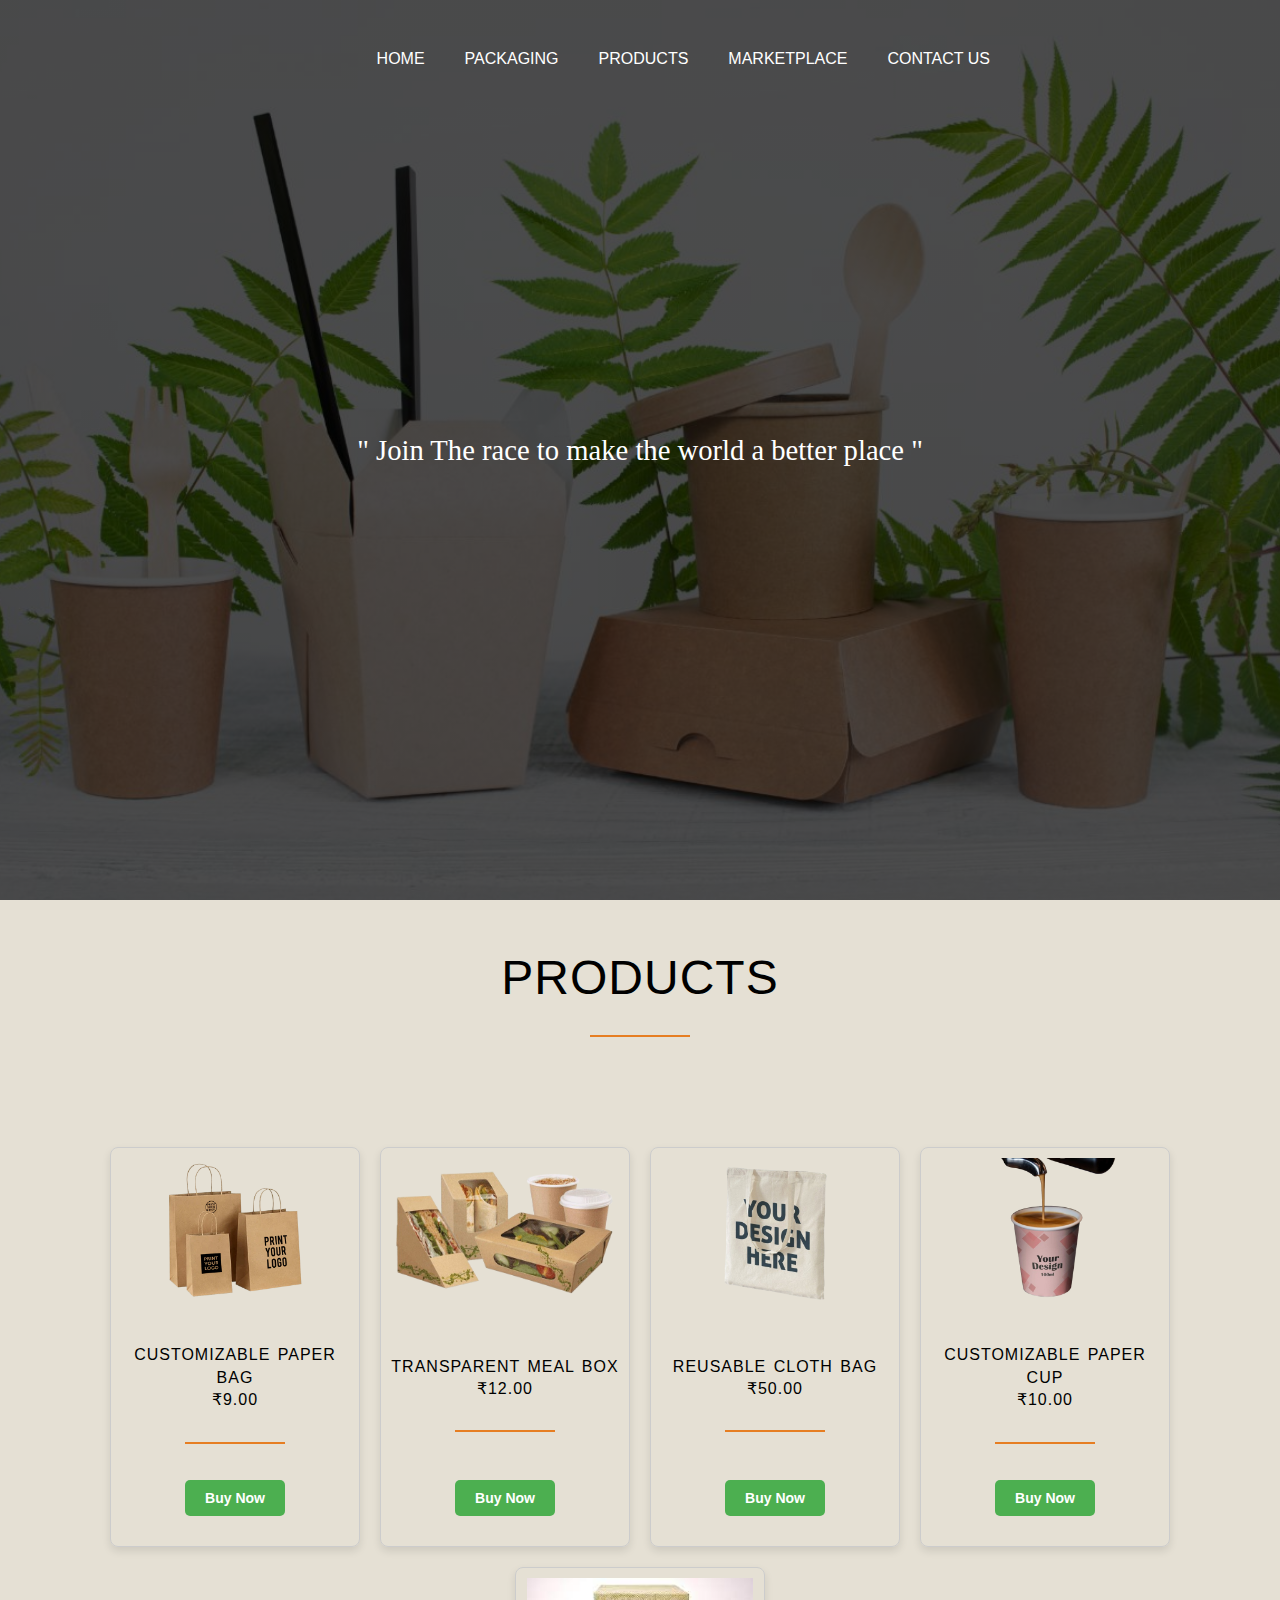
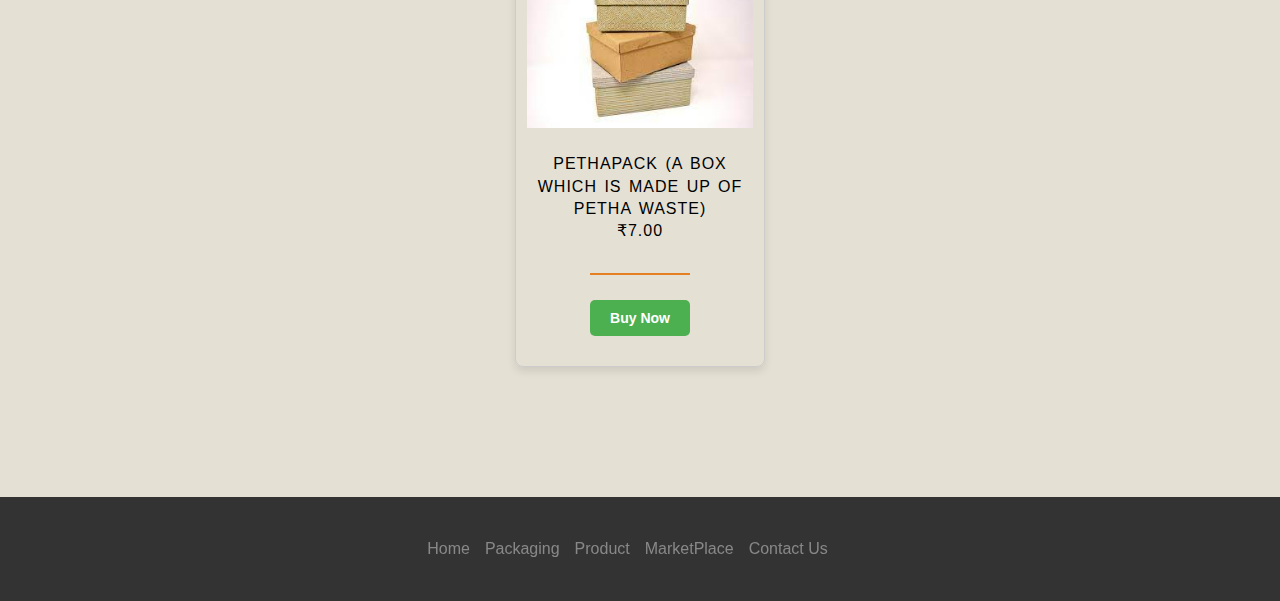
<file: market.html>
<!DOCTYPE html>
<html>

<head>
  <title>Online-Shopping Web</title>
  <link rel="stylesheet" type="text/css" href="market.css">
  <meta charset="utf-8">
  <meta name="viewport" content="width=device-width, initial-scale=1.0">
  <title>Eco-friendly</title>
</head>

<body>
  <header id="home">
    <nav>
      <ul class="main-nav">
        <li><a href="index.html">home</a><span></span></li>
        <li><a href="#package">Packaging</a><span></span></li>
        <li><a href="#product">products</a><span></span></li>
        <li><a href="market.html">MarketPlace</a><span></span></li>
        <li><a href="#contact">Contact Us</a><span></span></li>
      </ul>
    </nav>
    <div class="hero-text-box">
      <P class="quote">" Join The race to make the world a better place "</P>
    </div>
  </header>



  <h2 class="head2" id="product">Products</h2>
  <section id="man">
    <div class="man-row">
      <div class="man-box">
        <img src="resources/img/CustomprintBags_250x250_2x_1.jpg">
        <h2> Customizable paper bag <br>₹9.00</h2>
        <form method="get" action="#">
          <button target="_blank">Buy Now</button>
        </form>
      </div>
      <div class="man-box">
        <img src="resources/img/Trans_mealBox-removebg-preview (1).png">
        <h2>Transparent meal box<br>₹12.00</h2>
        <form method="get" action="#">
          <button target="_blank">Buy Now</button>
        </form>
      </div>
      <div class="man-box">
        <img src="resources/img/resuablebag-removebg-preview.png">
        <h2>Reusable Cloth Bag
          <br>₹50.00</h2>
        <form method="get" action="#">
          <button target="_blank">Buy Now</button>
        </form>
      </div>
      <div class="man-box">
        <img src="resources/img/cup-removebg-preview.png">
        <h2>customizable paper cup<br>₹10.00</h2>
        <form method="get" action="https://www.loopify.world/coconut-shell-container-with-lid-small-spoon-600-ml.html">
          <button target="_blank">Buy Now</button>
        </form>
      </div>
      <div class="man-box">
        <img src="resources/img/cor.jpg">
        <h2>PethaPack (A Box Which is made up of Petha waste)<br>₹7.00</h2>
        <form method="get" action="#">
          <button target="_blank">Buy Now</button>
        </form>
      </div>
    </div>
  </section>
<!-- 
  <section id="women">
    
    <div class="man-row">
      <div class="man-box">
        <img src="resources/img/p6.jpeg">
        <h2>Paper Food Box With Lid – White<br>Rs. 5.80</h2>
        <form method="get" action="https://jehoba.com/product/paper-food-box-with-lid-white/">
          <button target="_blank">Buy Now</button>
        </form>
      </div>
      <div class="man-box">
        <img src="resources/img/resuablebag-removebg-preview.png">
        <h2>Reusable Cloth Bag<br>Rs. 18.00</h2>
        <form method="get" action="https://jehoba.com/product/disposable-paper-tea-flask-white/">
          <button target="_blank">Buy Now</button>
        </form>
      </div>
      <div class="man-box">
        <img src="resources/img/p8.webp">
        <h2>Home Tech Pack of 50 Bamboo Plates<br>Rs. 332</h2>
        <form method="get" action="https://www.flipkart.com/home-tech-pack-50-bamboo-wood-areca-leaf-biodegradable-compostable-100-natural-safe-hygienic-ecofriendly-disposable-10-inch-round-plates-pack-50-dinner-set/p/itm836bcfea47cc3?pid=DNSG5RQVKNAPCAWS&lid=LSTDNSG5RQVKNAPCAWSVKKNWE&marketplace=FLIPKART&cmpid=content_dinner-set_8965229628_gmc">
          <button target="_blank">Buy Now</button>
        </form>
      </div>
      <div class="man-box">
        <img src="resources/img/p9.webp">
        <h2>Biodegradable Garbage Bags Made of Corn Starch (45 Pieces) <br>	
          Rs. 387.00
          </h2>
        <form method="get" action="https://bit.ly/3uhd6NF">
          <button target="_blank">Buy Now</button>
        </form>
      </div>
    </div>
  </section> -->



  <footer>
    <div class="container">
      <div class="footer-nav">
        <ul id="contact">
          <li><a href="#">Home</a></li>
          <li><a href="index.html">Packaging</a></li>
          <li><a href="#products">Product</a></li>
          <li><a href="market.html">MarketPlace</a></li>
          <li><a href="#contact">Contact Us</a></li>
        </ul>
      </div>
      <div class="social-links">
        <a href="https://www.google.com/intl/en-GB/gmail/about/"><i class="fab fa-google-plus-square"></i></a>
      </div>
    </div>
  </footer>
</body>

</html>
</file>
<file: market.css>
*{ padding:0; margin:0; box-sizing: border-box; font-family: sans-serif; }
header{
	width: 100%;
	height: 100vh;
}

html{
	background-color: #e5e0d4;
	scroll-behavior: smooth;
	font-family: "Lato", "Arial", sans-serif;
}
header {
	background-image: linear-gradient(rgba(0, 0, 0, 0.7), rgba(0, 0, 0, 0.7)),
        url("/resources/img/bgc.jpeg");
		background-size: cover;
    background-position: center;
    background-attachment: fixed;
    height: 100vh;
}
h1,
h2,
h3 {
    text-transform: uppercase;
    font-weight: 300;
}

h1 {
    color: #fff;
    margin-top: 0;
    margin-bottom: 20px;
    font-size: 250%;
    word-spacing: 4px;
    letter-spacing: 1px;	
}
.quote{
	text-align: left;
	font-family: cursive;
	font-size: 1.79rem;
	color: #fff;
}
h2 {
    font-size: 120%;
    word-spacing: 2px;
    text-align: center;
    margin-bottom: 30px;
    letter-spacing: 1px;
}

.hero-text-box {
    position: absolute;
    max-width: 1240px;
    top: 50%;
    left: 50%;
    transform: translate(-50%, -50%);
}

nav {
	margin-top: 20px;
    max-width: 700px;
    margin: auto;

    }

.main-nav {
    display: flex;
}

.logo {
    height: 100px;
    width: auto;
    float: left;
    margin-top: 20px;
}

.main-nav {
    float: right;
    list-style: none;
    margin-top: 50px;
}

.main-nav li {
    display: inline-block;
    margin-left: 40px;
    position: relative;
}

.main-nav li a:link,
.main-nav li a:visited {
    padding: 5px 0;
    text-decoration: none;
    color: white;
    text-transform: uppercase;
    font-size: 100%;
    border-bottom: 2px solid transparent;
}


.main-nav li span {
    position: absolute;
    margin-top: 15px;
    bottom: -5px;
    right: 0;
    width: 0%;
    height: 2px;
    background: #e67e22;
    transition: all 0.3s;
}

.main-nav li:hover span {
    width: 100%;
}
.logo{
	font-size: 50px;
	font-weight: bold;
}

.menu a{
	text-decoration: none;
	font-size: 20px;
	color: black;
	padding: 10px 20px;
	margin:5px;
	font-weight: bold;
}
.menu a:last-child{
	background: black;
	color: white;
}
.container{
	display: flex;
	justify-content: center;
	align-items: center;
	transform-style: preserve-3d;
	transform-origin: center;
	perspective: 2000px;
}

.left{
	flex-basis: 50%;
	animation: animate 3s linear infinite;
}
.left img{
	width: 100%;
	padding-top: 100px;
}

@keyframes animate{
	0%{
		transform: scale(1.1);
	}
		50%{
		transform: scale(1);
	}
		100%{
		transform: scale(1.1);
	}
}

.right{
	flex-basis: 50%;
	max-width: 400px;
	margin-left: 100px;
}

.right h1{
	font-size: 50px;
}
.right p{
	font-size: 25px;
	margin:20px 0px;
}
button{
	background: black;
	color: white;
	font-weight: bold;
	border: none;
	outline: none;
	padding: 10px 20px;
	margin-bottom: 20px;
}

#featured{
	padding: 50px 0px;
	font-size: 30px;
	text-align: center;

}


.wrapper{
	display: grid;
	grid-template-columns: repeat(4,20%);
	grid-auto-rows: minmax(200px,auto);
	grid-gap: 1em;
	justify-content: center;
	margin-top:10px;
	align-items: center;
}
.wrapper>div{
	border:1px solid grey;
	position: relative;
	overflow: hidden;
}
.wrapper> div img{
	width: 100%;
	
}

.box1{
	grid-row: 1/3;
	grid-column: 1/3;
}

.price{
	position: absolute;
	top: 0;
	left: 0;
	background: black;
	color: white;
	font-size: 20px;

}
.wrapper> div img:hover{
	transform: scale(1.2);
	transition: 0.4s linear;
}

#man{
	padding: 80px 0px;
}
.man-row {
	display: flex;
	flex-wrap: wrap;
	gap: 20px;
	justify-content: center;
  }
  
  .man-box {
	width: 250px;
	height: 400px; /* You can adjust this height */
	border: 1px solid #ccc;
	border-radius: 8px;
	box-shadow: 0 4px 8px rgba(0, 0, 0, 0.1);
	text-align: center;
	padding: 10px;
	box-sizing: border-box;
	display: flex;
	flex-direction: column;
	justify-content: space-between;
  }
  
  .man-box img {
	max-width: 100%;
	height: 150px;
	object-fit: contain;
  }
  
  .man-box h2 {
	font-size: 16px;
	margin: 10px 0;
	line-height: 1.4;
  }
  
  .man-box button {
	padding: 10px 20px;
	background-color: #4CAF50;
	border: none;
	color: white;
	font-size: 14px;
	cursor: pointer;
	border-radius: 5px;
	transition: background-color 0.3s;
  }
  
  .man-box button:hover {
	background-color: #45a049;
  }
  
  .man-box img {
	max-width: 100%;
	height: 150px;
	object-fit: contain;
	transition: transform 0.3s ease;
  }
  
  .man-box img:hover {
	transform: scale(1.05);
  }
  

button:hover{
	transform: translateY(-10px);
	transition: 0.4s ease;
}
#women{
	padding: 100px 0px;
}
#footer{
	display: flex;
	justify-content: space-around;
	align-items: center;
	background: black;
	color: white;
	padding: 10px;
}

button{
    cursor: pointer;
    color: white;
}

footer {
    background-color: #333;
    width: 100vw;
    color: #c5c5c5;
    margin-top: 50px;
}

.container {
    padding: 40px;
    grid-template-columns: 1fr 1fr;
    grid-gap: 0 0px;
}

.footer-nav ul {
    list-style: none;
    display: flex;
}

.social-links a {
    color: #c5c5c5;
    margin-left: 10px;
}

.footer-nav ul li a {
    margin-right: 15px;
    color: #c5c5c5;
}

.social-links {
    text-align: right;
}

.footer-nav ul li a:link,
.footer-nav ul li a:visited,
.social-links a:link,
.social-links a:visited {
    text-decoration: none;
    border: none;
    color: #888;
    transition: all 0.3s;
}

.social-links a:link,
.social-links a:visited {
    font-size: 1.3rem;
}

.footer-nav ul li a:hover,
.footer-nav ul li a:active {
    color: #ddd
}
.head2{
	margin-top: 50px;
    text-align: center;
    font-size: 3rem;
    font-family: "Lato", "Arial", sans-serif;
}
h2:after {
    display: block;
    height: 2px;
    background-color: #e67e22;
    content: "";
    width: 100px;
    margin: 0 auto;
    margin-top: 30px;
}
</file>
